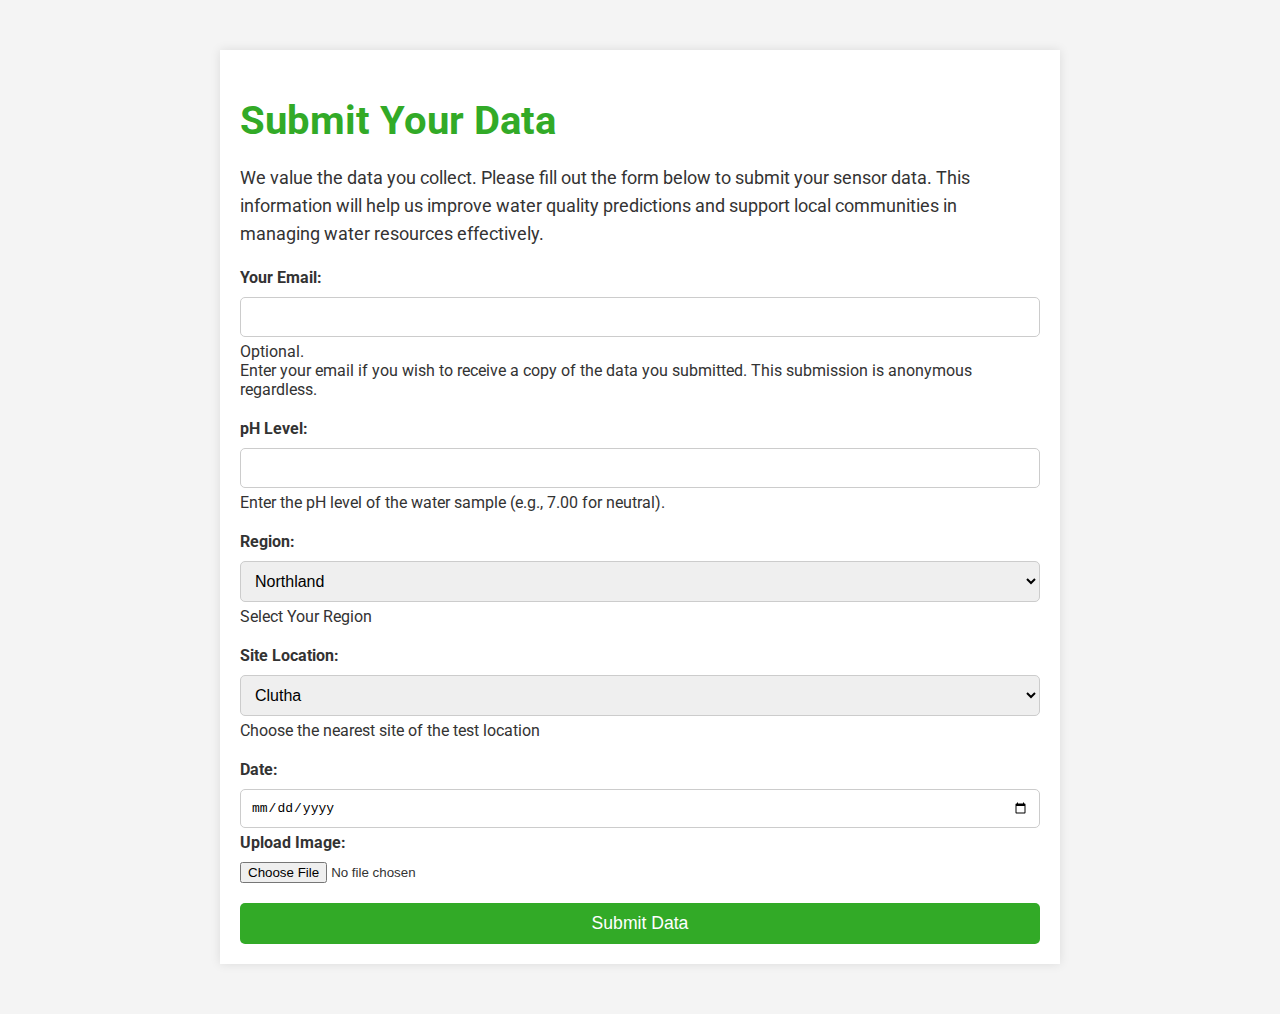
<file: submit-data/submit.html>
<!doctype html>
<html lang="en">

<head>
    <meta charset='utf-8'>
    <meta http-equiv="X-UA-Compatible" content="IE=edge">
    <link href="https://fonts.googleapis.com/css2?family=Roboto:wght@300;400;700&display=swap" rel="stylesheet">
    <meta http-equiv="Content-Language" content="en">
    <meta name="viewport" content="width=device-width">
    <meta content="origin-when-cross-origin" name="referrer">
    <base href="/">
    <script src="https://code.jquery.com/jquery-3.3.1.min.js"
        integrity="sha256-FgpCb/KJQlLNfOu91ta32o/NMZxltwRo8QtmkMRdAu8=" crossorigin="anonymous"></script>
    <title>EcoSense: Submit Data</title>
    <meta name="title" content="EcoSense: Submit Data">
    <style>
        body {
            font-family: 'Roboto', sans-serif;
            margin: 0;
            padding: 0;
            background-color: #f4f4f4;
            color: #333;
        }

        .container {
            max-width: 800px;
            margin: 50px auto;
            padding: 20px;
            background-color: #fff;
            box-shadow: 0 0 10px rgba(0, 0, 0, 0.1);
        }

        h1 {
            font-size: 2.5em;
            margin-bottom: 20px;
            color: #32aa27;
        }

        p {
            font-size: 1.1em;
            margin-bottom: 20px;
            line-height: 1.6;
        }

        form {
            display: flex;
            flex-direction: column;
        }

        label {
            margin-bottom: 10px;
            font-weight: 700;
        }

        span {
            padding-bottom: 20px;
        }

        input[type="text"],
        input[type="email"],
        input[type="number"],
        input[type="date"],
        select,
        textarea {
            padding: 10px;
            margin-bottom: 5px;
            border: 1px solid #ccc;
            border-radius: 5px;
            font-size: 1em;
        }

        input[type="file"] {
            margin-bottom: 20px;
        }

        button {
            padding: 10px 20px;
            background-color: #32aa27;
            color: #fff;
            border: none;
            border-radius: 5px;
            cursor: pointer;
            font-size: 1.1em;
        }

        button:hover {
            background-color: #467242;
        }
    </style>
</head>

<body>

    <div class="container">
        <h1>Submit Your Data</h1>
        <p>We value the data you collect. Please fill out the form below to submit your sensor data. This information
            will help us improve water quality predictions and support local communities in managing water resources
            effectively.</p>

        <form id="submit-data-form">
            <label for="email">Your Email:</label>
            <input type="email" id="email" name="email">
            <span class="description">Optional. </br>Enter your email if you wish to receive a copy of the data you
                submitted. This submission is anonymous regardless.</span>

            <label for="ph">pH Level:</label>
            <input type="number" id="ph" name="ph" step="0.01" required>
            <span class="description">Enter the pH level of the water sample (e.g., 7.00 for neutral).</span>

            <label for="region">Region:</label>
            <select id="region" name="region" required>
                <option value="north">Northland</option>
                <option value="south">Waikato</option>
                <option value="east">Otago</option>
                <option value="west">Southland</option>
                <option value="central">Central Otago</option>
            </select>
            <span class="description">Select Your Region</span>

            <label for="site-location">Site Location:</label>
            <select id="site-location" name="site-location" required>
                <option value="river">Clutha</option>
                <option value="lake">Manuherikia</option>
                <option value="reservoir">Shag</option>
                <option value="wetland">Taieri</option>
                <option value="other">Tokomairiro</option>
            </select>
            <span class="description">Choose the nearest site of the test location</span>

            <label for="date">Date:</label>
            <input type="date" id="date" name="date" required>

            <label for="image-upload">Upload Image:</label>
            <input type="file" id="image-upload" name="image-upload" accept="image/*" required>

            <button type="submit">Submit Data</button>
        </form>
    </div>

    <script>
        $(document).ready(function () {
            $('#submit-data-form').on('submit', function (e) {
                e.preventDefault();
                alert('Data submitted successfully!');
            });
        });
    </script>

</body>

</html>
</file>
